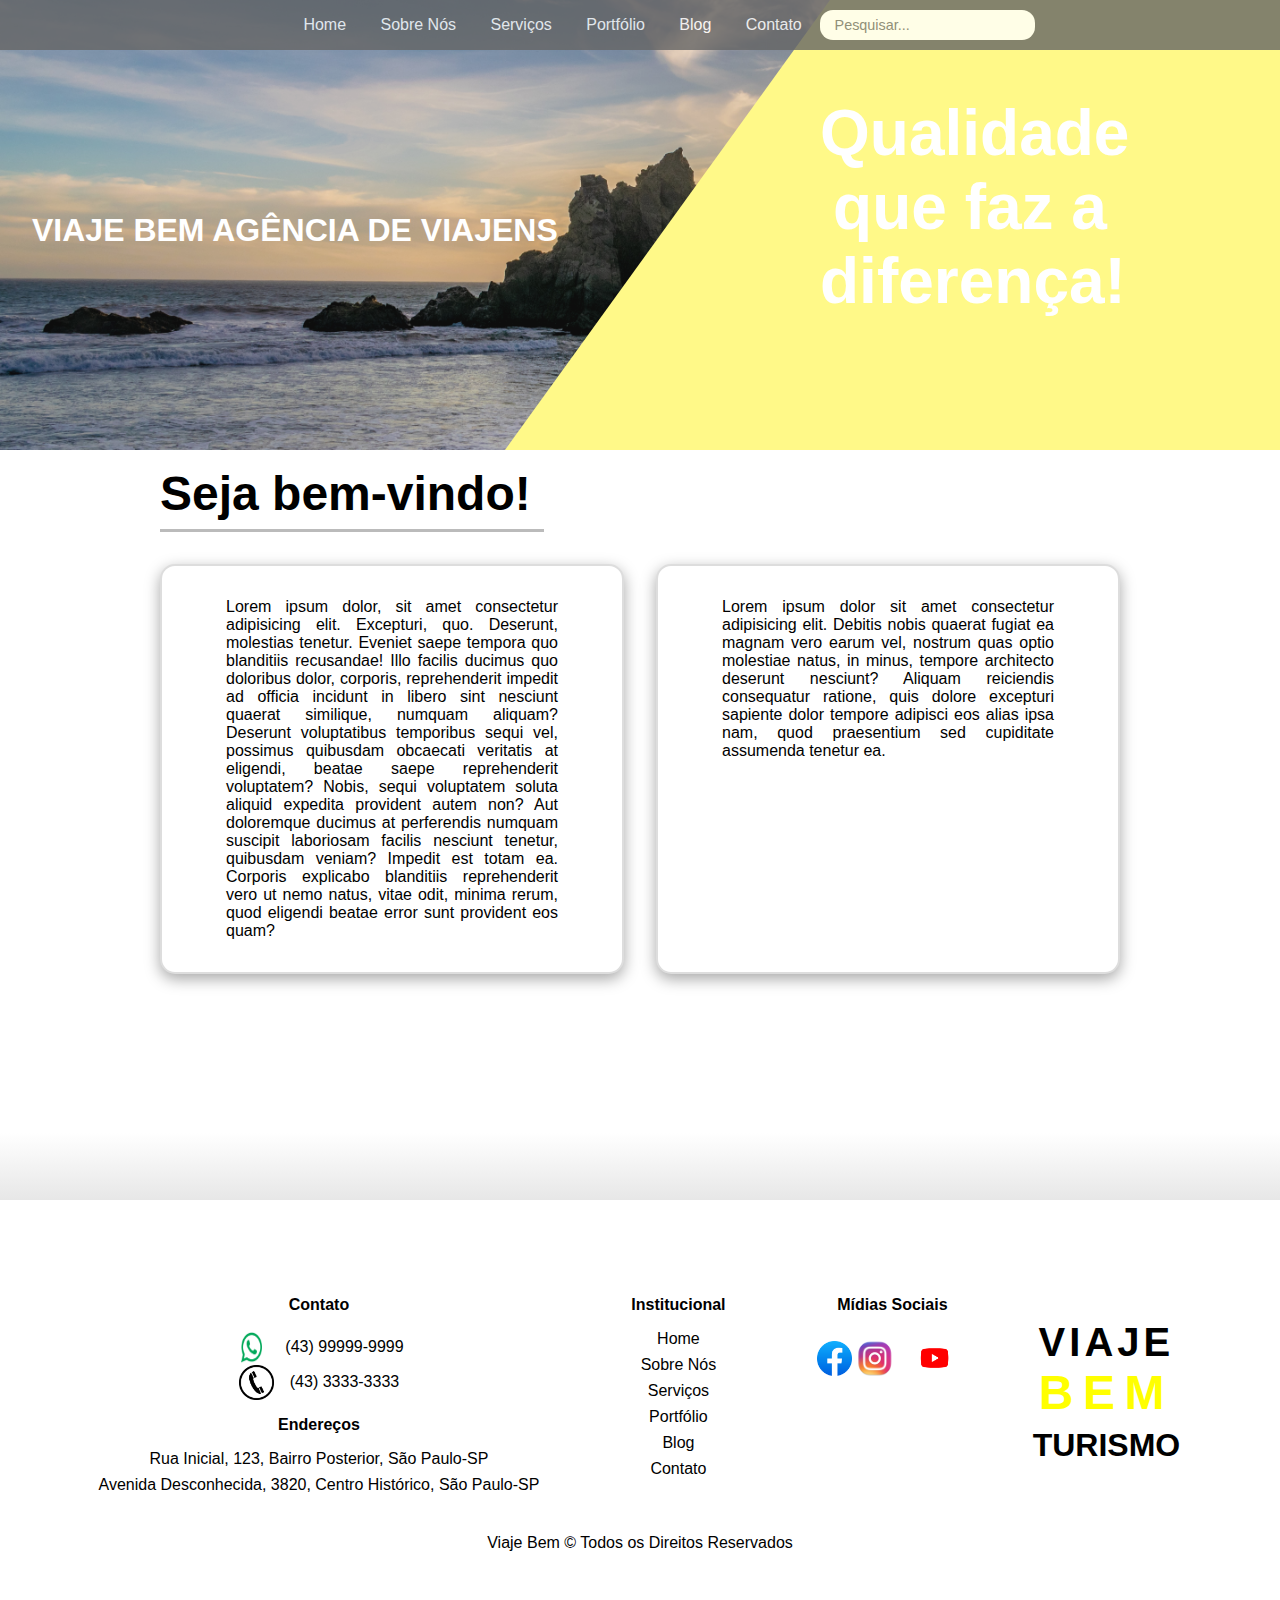
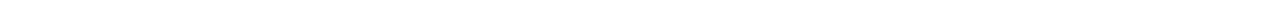
<file: index.html>
<!DOCTYPE html>
<html lang="pt-BR">
<head>
    <meta charset="UTF-8">
    <meta name="viewport" content="width=device-width, initial-scale=1.0">
    <meta name="description" content="Agência de Viagens">
    <meta name="keywords" content="Viagens, agência, viajar, férias">
    <meta name="author" content="Viaje Bem - Agência de Viagens">
    <title>Viaje Bem</title>
    <link rel="stylesheet" href="css/styles.css">
</head>
<body>
    <header>
        <div class="top-image-container">
            <div class="title-container">
                <h1>Viaje Bem Agência de Viajens</h1>
            </div>
            <div class="nav-container">
                <nav>
                    <ul>
                        <li><a href="index.html" class="nav-link-title">Viage Bem Agência de Viajens</a></li>
                        <li><a href="index.html" class="nav-link">Home</a></li>
                        <li><a href="sobre.html" class="nav-link">Sobre Nós</a></li>
                        <li><a href="servicos.html" class="nav-link">Serviços</a></li>
                        <li><a href="portfolio.html" class="nav-link">Portfólio</a></li>
                        <li><a href="blog.html" class="nav-link">Blog</a></li>
                        <li><a href="contato.html" class="nav-link">Contato</a></li>
                        <form action="">
                            <li><input type="text" placeholder="Pesquisar..." class="search-input"></li>
                        </form>
                    </ul>
                </nav>
            </div>
            <img src="img/topo.jpg" alt="Imagem de Topo" class="top-image">
            <div class="animated-background"></div>
            <p class="top-image-animated-text">Qualidade que faz a diferença!</p>
        </div>
    </header>
    <div class="main-content">
        <div class="container">
            <div class="page-title-container">
                <h1 class="page-title">Seja bem-vindo!</h1>
                <div class="page-title-border"></div>
            </div>
            <div class="content-card-container">
                <div class="content-card">
                    <p class="text-content">Lorem ipsum dolor, sit amet consectetur adipisicing elit. Excepturi, quo. Deserunt, molestias tenetur. Eveniet saepe tempora quo blanditiis recusandae! Illo facilis ducimus quo doloribus dolor, corporis, reprehenderit impedit ad officia incidunt in libero sint nesciunt quaerat similique, numquam aliquam? Deserunt voluptatibus temporibus sequi vel, possimus quibusdam obcaecati veritatis at eligendi, beatae saepe reprehenderit voluptatem? Nobis, sequi voluptatem soluta aliquid expedita provident autem non? Aut doloremque ducimus at perferendis numquam suscipit laboriosam facilis nesciunt tenetur, quibusdam veniam? Impedit est totam ea. Corporis explicabo blanditiis reprehenderit vero ut nemo natus, vitae odit, minima rerum, quod eligendi beatae error sunt provident eos quam?</p>
                </div>
                <div class="content-card">
                    <p class="text-content">Lorem ipsum dolor sit amet consectetur adipisicing elit. Debitis nobis quaerat fugiat ea magnam vero earum vel, nostrum quas optio molestiae natus, in minus, tempore architecto deserunt nesciunt? Aliquam reiciendis consequatur ratione, quis dolore excepturi sapiente dolor tempore adipisci eos alias ipsa nam, quod praesentium sed cupiditate assumenda tenetur ea.</p>  
                </div>
            </div>
        </div>
    </div>
    <footer>
        <div class="footer-top-section">
            <div class="footer-company-info">
                <p class="footer-info-title"><a href="contato.html" class="footer-link">Contato</a></p>
                <div class="footer-info-container">
                    <img src="img/social-media-logos/whatsapp_small_logo.png" alt="Logotipo Whatsapp">
                    <p class="footer-info-text"><span>(43) 99999-9999</span></p>
                </div>
                <div class="footer-info-container">
                    <img src="img/icons/phone.jpg" alt="Logotipo Telefone">
                    <p class="footer-info-text"><span>(43) 3333-3333</span></p>
                </div>
                <p class="footer-info-title">Endereços</p>
                <p class="footer-info-text">Rua Inicial, 123, Bairro Posterior, São Paulo-SP</p>
                <p class="footer-info-text">Avenida Desconhecida, 3820, Centro Histórico, São Paulo-SP</p>
            </div>
            <div class="footer-links-container">
                <p class="footer-links-title"><a href="sobre.html" class="footer-link">Institucional</a></p>
                <ul>
                    <li><a href="index.html" class="footer-link">Home</a></li>
                    <li><a href="sobre.html" class="footer-link">Sobre Nós</a></li>
                    <li><a href="servicos.html" class="footer-link">Serviços</a></li>
                    <li><a href="portfolio.html" class="footer-link">Portfólio</a></li>
                    <li><a href="blog.html" class="footer-link">Blog</a></li>
                    <li><a href="contato.html" class="footer-link">Contato</a></li>
                </ul>
            </div>
            <div class="footer-social-links-container">
                <p class="footer-links-title">Mídias Sociais</p>
                <div class="social-links-container">
                    <a href="#"><img src="img/social-media-logos/facebook_small_logo.png" alt="Logo Facebook" width="35px"></a>
                    <a href="#"><img src="img/social-media-logos/instagram_small_logo.png" alt="Logo Instagram" width="45px"></a>
                    <a href="#"><img src="img/social-media-logos/youtube_small_logo.png" alt="Logo Youtube" width="75px"></a>
                </div>
            </div>
            <div class="footer-extra-container">
                <a href="index.html" class="footer-company-link"><p class="footer-company-name">Viaje <br/><span class="company-name-small-space">Bem</span><br/><span class="company-name-spaced">Turismo</span></p></a>
            </div>
        </div>
        <div class="copyright-container">
            <p>Viaje Bem &copy; Todos os Direitos Reservados</p>
        </div>
    </footer>
</body>
</html>
</file>
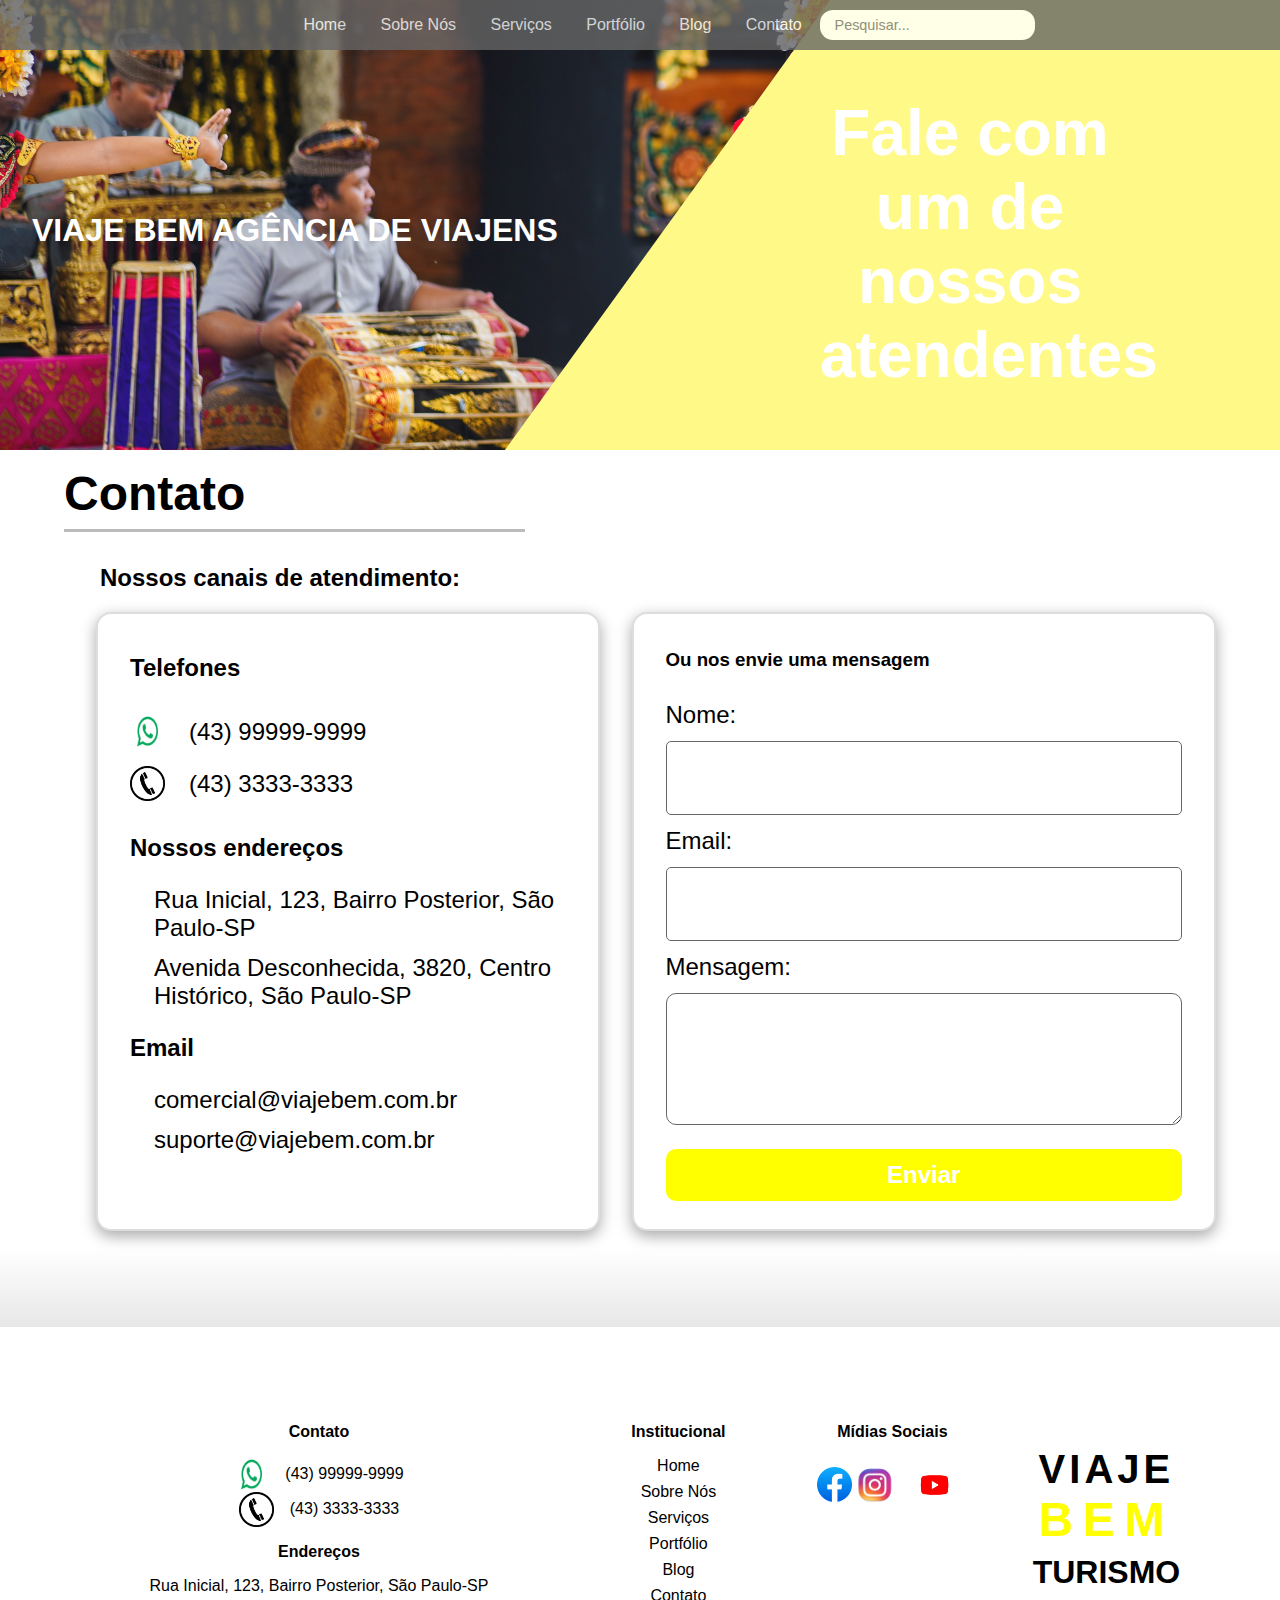
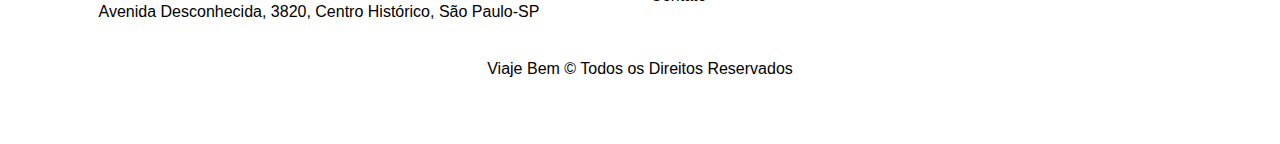
<file: contato.html>
<!DOCTYPE html>
<html lang="pt-BR">
<head>
    <meta charset="UTF-8">
    <meta name="viewport" content="width=device-width, initial-scale=1.0">
    <meta name="description" content="Agência de Viagens">
    <meta name="keywords" content="Viagens, agência, viajar, férias">
    <meta name="author" content="Viaje Bem - Agência de Viagens">
    <title>Viaje Bem</title>
    <link rel="stylesheet" href="css/styles.css">
    <link rel="stylesheet" href="css/contato.css">
</head>
<body>
    <header>
        <div class="top-image-container">
            <div class="title-container">
                <h1>Viaje Bem Agência de Viajens</h1>
            </div>
            <div class="nav-container">
                <nav>
                    <ul>
                        <li><a href="index.html" class="nav-link-title">Viage Bem Agência de Viajens</a></li>
                        <li><a href="index.html" class="nav-link">Home</a></li>
                        <li><a href="sobre.html" class="nav-link">Sobre Nós</a></li>
                        <li><a href="servicos.html" class="nav-link">Serviços</a></li>
                        <li><a href="portfolio.html" class="nav-link">Portfólio</a></li>
                        <li><a href="blog.html" class="nav-link">Blog</a></li>
                        <li><a href="contato.html" class="nav-link">Contato</a></li>
                        <form action="">
                            <li><input type="text" placeholder="Pesquisar..." class="search-input"></li>
                        </form>
                    </ul>
                </nav>
            </div>
            <img src="img/bali1.jpg" alt="Imagem de Topo" class="top-image">
            <div class="animated-background"></div>
            <p class="top-image-animated-text">Fale com um de nossos atendentes</p>
        </div>
    </header>
    <div class="main-content">
        <div class="container spaced-container">
            <div class="page-title-container">
                <h1 class="page-title">Contato</h1>
                <div class="page-title-border"></div>
            </div>
            <h2 class="section-title">Nossos canais de atendimento:</h2>
            <div class="contact-channels-container">
                <div class="content-card-container">
                    <div class="content-card">
                        <h3 class="contact-info-title">Telefones</h3>
                        <div class="contact-info-container">
                            <img src="img/social-media-logos/whatsapp_small_logo.png" alt="Logotipo Whatsapp">
                            <p class="contact-info-text"><span>(43) 99999-9999</span></p>
                        </div>
                        <div class="contact-info-container">
                            <img src="img/icons/phone.jpg" alt="Logotipo Telefone">
                            <p class="contact-info-text"><span>(43) 3333-3333</span></p>
                        </div>
                        <h3 class="contact-info-title">Nossos endereços</h3>
                        <p class="contact-info-text">Rua Inicial, 123, Bairro Posterior, São Paulo-SP</p>
                        <p class="contact-info-text">Avenida Desconhecida, 3820, Centro Histórico, São Paulo-SP</p>
                        <h3 class="contact-info-title">Email</h3>
                        <p class="contact-info-text">comercial@viajebem.com.br</p>
                        <p class="contact-info-text">suporte@viajebem.com.br</p>
                    </div>
                    <div class="content-card">
                        <h3>Ou nos envie uma mensagem</h3>
                        <div>
                            <form method="POST" action="contato.html" id="contact-form">
                                <label class="custom-label" for="nomeFormularioContato">Nome:</label>
                                <input class="custom-input" type="text" name="nomeFormularioContato" required>
                                <label class="custom-label" for="emailFormularioContato">Email:</label>
                                <input class="custom-input" type="email" name="emailFormularioContato" required>
                                <label class="custom-label" for="mensagemFormularioContato">Mensagem:</label>
                                <textarea class="custom-textArea" name="mensagemFormularioContato" id="mensagemFormularioContato" cols="40" rows="5" required></textarea>
                                <button class="btn" type="submit">Enviar</button>
                            </form>
                        </div>
                    </div>
                </div>
            </div>
        </div>
    </div>
    <footer>
        <div class="footer-top-section">
            <div class="footer-company-info">
                <p class="footer-info-title"><a href="contato.html" class="footer-link">Contato</a></p>
                <div class="footer-info-container">
                    <img src="img/social-media-logos/whatsapp_small_logo.png" alt="Logotipo Whatsapp">
                    <p class="footer-info-text"><span>(43) 99999-9999</span></p>
                </div>
                <div class="footer-info-container">
                    <img src="img/icons/phone.jpg" alt="Logotipo Telefone">
                    <p class="footer-info-text"><span>(43) 3333-3333</span></p>
                </div>
                <p class="footer-info-title">Endereços</p>
                <p class="footer-info-text">Rua Inicial, 123, Bairro Posterior, São Paulo-SP</p>
                <p class="footer-info-text">Avenida Desconhecida, 3820, Centro Histórico, São Paulo-SP</p>
            </div>
            <div class="footer-links-container">
                <p class="footer-links-title"><a href="sobre.html" class="footer-link">Institucional</a></p>
                <ul>
                    <li><a href="index.html" class="footer-link">Home</a></li>
                    <li><a href="sobre.html" class="footer-link">Sobre Nós</a></li>
                    <li><a href="servicos.html" class="footer-link">Serviços</a></li>
                    <li><a href="portfolio.html" class="footer-link">Portfólio</a></li>
                    <li><a href="blog.html" class="footer-link">Blog</a></li>
                    <li><a href="contato.html" class="footer-link">Contato</a></li>
                </ul>
            </div>
            <div class="footer-social-links-container">
                <p class="footer-links-title">Mídias Sociais</p>
                <div class="social-links-container">
                    <a href="#"><img src="img/social-media-logos/facebook_small_logo.png" alt="Logo Facebook" width="35px"></a>
                    <a href="#"><img src="img/social-media-logos/instagram_small_logo.png" alt="Logo Instagram" width="45px"></a>
                    <a href="#"><img src="img/social-media-logos/youtube_small_logo.png" alt="Logo Youtube" width="75px"></a>
                </div>
            </div>
            <div class="footer-extra-container">
                <a href="index.html" class="footer-company-link"><p class="footer-company-name">Viaje <br/><span class="company-name-small-space">Bem</span><br/><span class="company-name-spaced">Turismo</span></p></a>
            </div>
        </div>
        <div class="copyright-container">
            <p>Viaje Bem &copy; Todos os Direitos Reservados</p>
        </div>
    </footer>
</body>
</html>
</file>
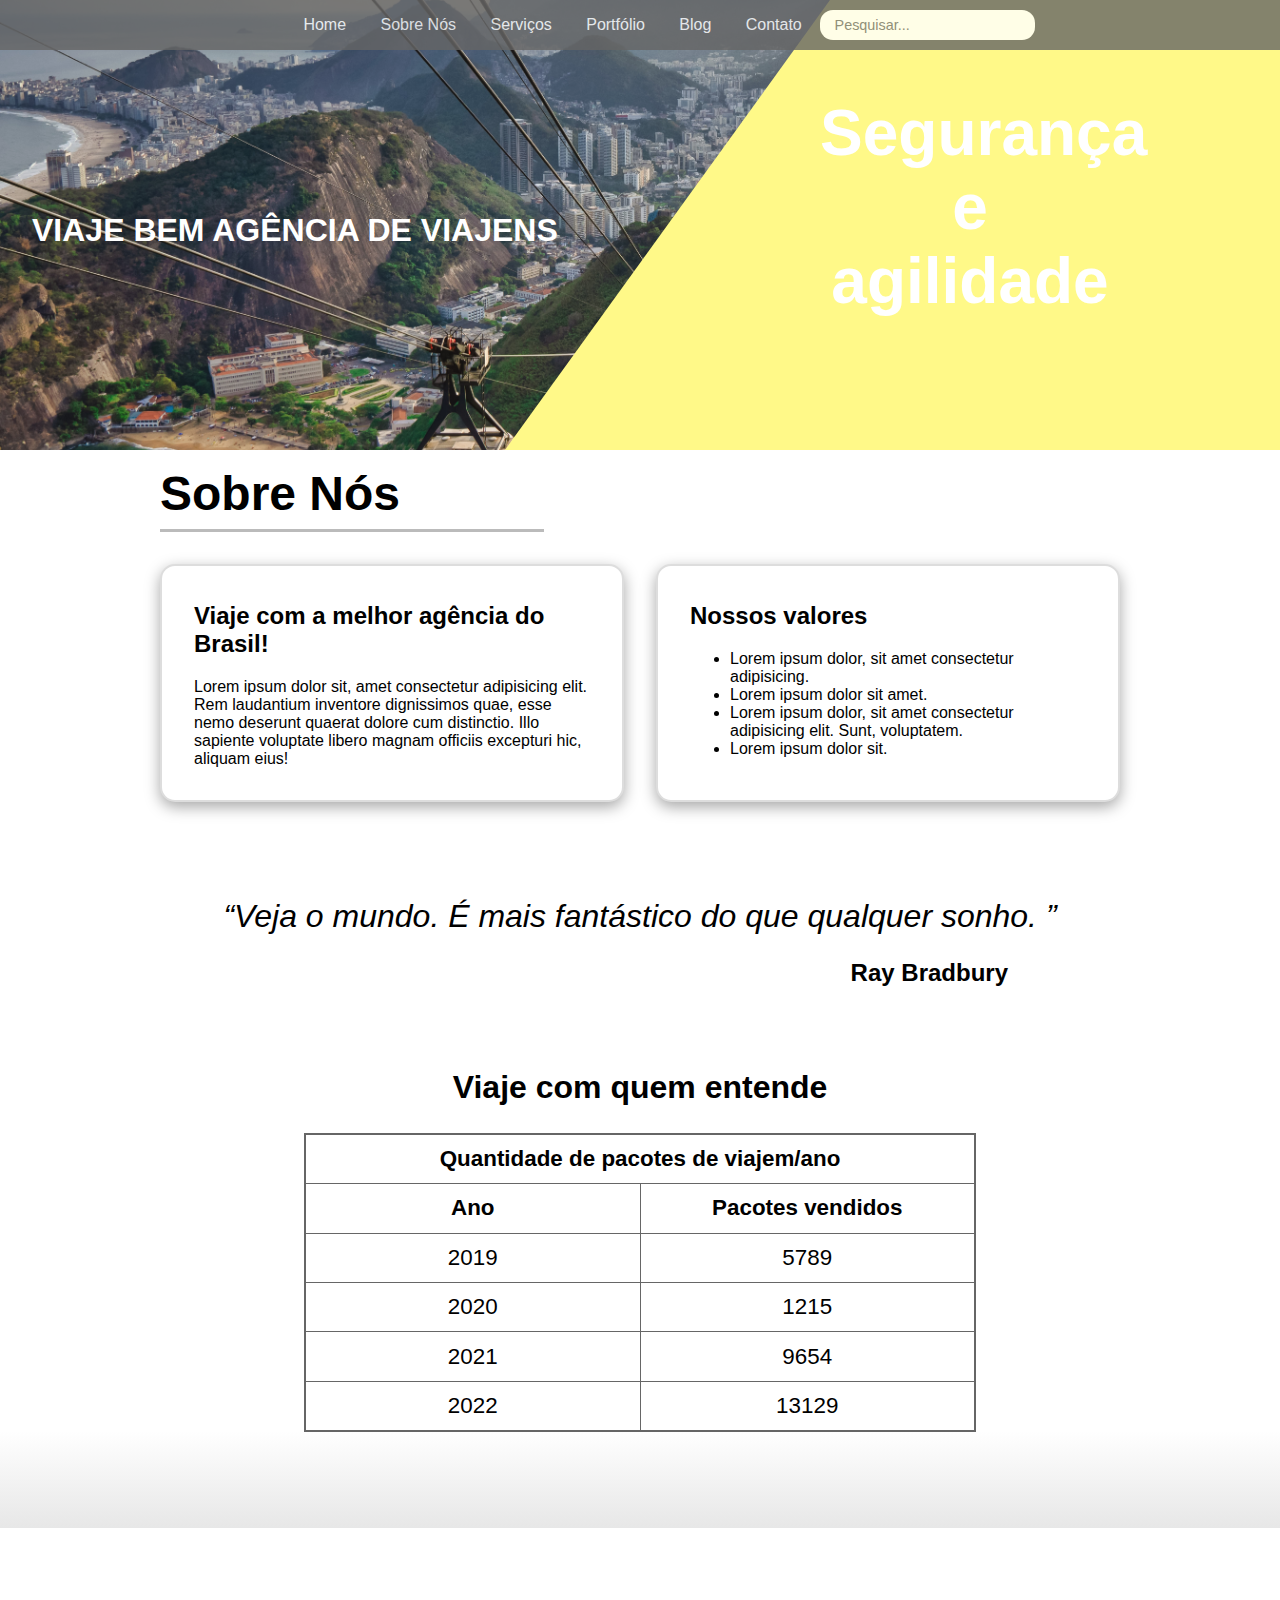
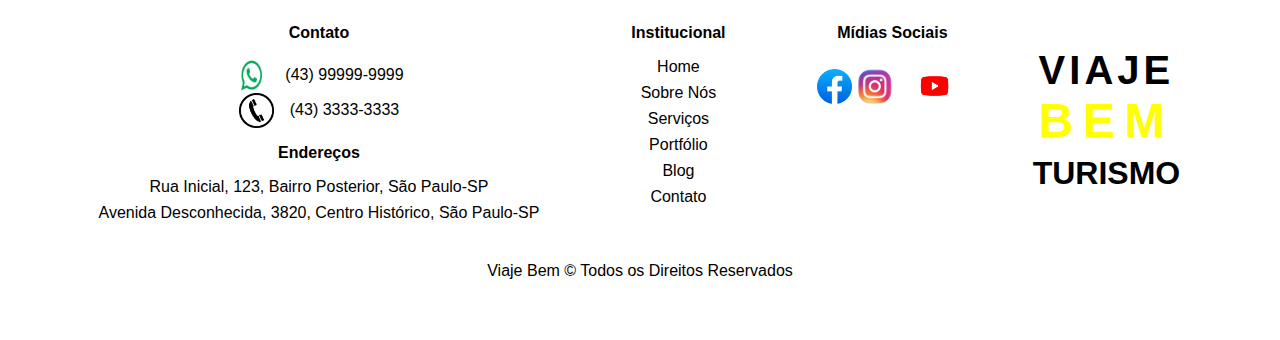
<file: sobre.html>
<!DOCTYPE html>
<html lang="pt-BR">
<head>
    <meta charset="UTF-8">
    <meta name="viewport" content="width=device-width, initial-scale=1.0">
    <meta name="description" content="Agência de Viagens">
    <meta name="keywords" content="Viagens, agência, viajar, férias">
    <meta name="author" content="Viaje Bem - Agência de Viagens">
    <title>Viaje Bem</title>
    <link rel="stylesheet" href="css/styles.css">
    <link rel="stylesheet" href="css/sobre.css">
</head>
<body>
    <header>
        <div class="top-image-container">
            <div class="title-container">
                <h1>Viaje Bem Agência de Viajens</h1>
            </div>
            <div class="nav-container">
                <nav>
                    <ul>
                        <li><a href="index.html" class="nav-link-title">Viage Bem Agência de Viajens</a></li>
                        <li><a href="index.html" class="nav-link">Home</a></li>
                        <li><a href="sobre.html" class="nav-link">Sobre Nós</a></li>
                        <li><a href="servicos.html" class="nav-link">Serviços</a></li>
                        <li><a href="portfolio.html" class="nav-link">Portfólio</a></li>
                        <li><a href="blog.html" class="nav-link">Blog</a></li>
                        <li><a href="contato.html" class="nav-link">Contato</a></li>
                        <form action="">
                            <li><input type="text" placeholder="Pesquisar..." class="search-input"></li>
                        </form>
                    </ul>
                </nav>
            </div>
            <img src="img/brazil1.jpg" alt="Imagem de Topo" class="top-image">
            <div class="animated-background"></div>
            <p class="top-image-animated-text">Segurança e agilidade</p>
        </div>
    </header>
    <div class="main-content">
        <div class="container">
            <div class="page-title-container">
                <h1 class="page-title">Sobre Nós</h1>
                <div class="page-title-border"></div>
            </div>
            <section>
                <div class="content-card-container">
                    <div class="content-card">
                        <p class="text-content">
                            <h2>Viaje com a melhor agência do Brasil!</h2>
                            <p>Lorem ipsum dolor sit, amet consectetur adipisicing elit. Rem laudantium inventore dignissimos quae, esse nemo deserunt quaerat dolore cum distinctio. Illo sapiente voluptate libero magnam officiis excepturi hic, aliquam eius!</p>
                        </p>
                    </div>
                    <div class="content-card">
                        <p class="text-content">
                            <h2>Nossos valores</h2>
                            <ul>
                                <li>Lorem ipsum dolor, sit amet consectetur adipisicing.</li>
                                <li>Lorem ipsum dolor sit amet.</li>
                                <li>Lorem ipsum dolor, sit amet consectetur adipisicing elit. Sunt, voluptatem.</li>
                                <li>Lorem ipsum dolor sit.</li>
                            </ul>
                        </p>  
                    </div>
                </div>
                <div class="quote-container">
                    <blockquote>
                        <i class="quote">“Veja o mundo. É mais fantástico do que qualquer sonho. ”</i>
                        <p>Ray Bradbury</p>
                    </blockquote>
                </div>
            </section>
        </div>
        <div class="container table-container">
            <h2 class="table-title">Viaje com quem entende</h2>
            <table class="pacotes-vendidos-table">
                <thead>
                    <tr>
                        <th colspan="2">Quantidade de pacotes de viajem/ano</th>
                    </tr>
                    <tr>
                        <th>Ano</th>
                        <th>Pacotes vendidos</th>
                    </tr>
                </thead>
                <tbody>
                    <tr>
                        <td>2019</td>
                        <td>5789</td>
                    </tr>
                    <tr>
                        <td>2020</td>
                        <td>1215</td>
                    </tr>
                    <tr>
                        <td>2021</td>
                        <td>9654</td>
                    </tr>
                    <tr>
                        <td>2022</td>
                        <td>13129</td>
                    </tr>
                </tbody>
            </table>
        </div>
    </div>
    <footer>
        <div class="footer-top-section">
            <div class="footer-company-info">
                <p class="footer-info-title"><a href="contato.html" class="footer-link">Contato</a></p>
                <div class="footer-info-container">
                    <img src="img/social-media-logos/whatsapp_small_logo.png" alt="Logotipo Whatsapp">
                    <p class="footer-info-text"><span>(43) 99999-9999</span></p>
                </div>
                <div class="footer-info-container">
                    <img src="img/icons/phone.jpg" alt="Logotipo Telefone">
                    <p class="footer-info-text"><span>(43) 3333-3333</span></p>
                </div>
                <p class="footer-info-title">Endereços</p>
                <p class="footer-info-text">Rua Inicial, 123, Bairro Posterior, São Paulo-SP</p>
                <p class="footer-info-text">Avenida Desconhecida, 3820, Centro Histórico, São Paulo-SP</p>
            </div>
            <div class="footer-links-container">
                <p class="footer-links-title"><a href="sobre.html" class="footer-link">Institucional</a></p>
                <ul>
                    <li><a href="index.html" class="footer-link">Home</a></li>
                    <li><a href="sobre.html" class="footer-link">Sobre Nós</a></li>
                    <li><a href="servicos.html" class="footer-link">Serviços</a></li>
                    <li><a href="portfolio.html" class="footer-link">Portfólio</a></li>
                    <li><a href="blog.html" class="footer-link">Blog</a></li>
                    <li><a href="contato.html" class="footer-link">Contato</a></li>
                </ul>
            </div>
            <div class="footer-social-links-container">
                <p class="footer-links-title">Mídias Sociais</p>
                <div class="social-links-container">
                    <a href="#"><img src="img/social-media-logos/facebook_small_logo.png" alt="Logo Facebook" width="35px"></a>
                    <a href="#"><img src="img/social-media-logos/instagram_small_logo.png" alt="Logo Instagram" width="45px"></a>
                    <a href="#"><img src="img/social-media-logos/youtube_small_logo.png" alt="Logo Youtube" width="75px"></a>
                </div>
            </div>
            <div class="footer-extra-container">
                <a href="index.html" class="footer-company-link"><p class="footer-company-name">Viaje <br/><span class="company-name-small-space">Bem</span><br/><span class="company-name-spaced">Turismo</span></p></a>
            </div>
        </div>
        <div class="copyright-container">
            <p>Viaje Bem &copy; Todos os Direitos Reservados</p>
        </div>
    </footer>
</body>
</html>
</file>
<file: css/styles.css>
:root{
    --dark-gray: #aaa;
    --light-dark-gray: #bbb;
    --gray: #ccc;
    --light-gray: #ddd;
    --very-light-gray: #eee;
    --white: #fff;
    --very-dark-gray: #666;
    --darker-gray: #444;
    --yellow: rgb(255, 255, 0);
    --dark-yellow: rgb(236, 236, 40);
    --light-yellow: rgb(255, 255, 127);
    --very-light-yellow: #fff988;
    --black: #000;
    --red: #f00;
    --scrollbar-gray: #e3e3e3;
}

html,
body {
    margin: 0 auto;
    padding: 0;
    width: 100%;
    font-family: Verdana, Geneva, Tahoma, sans-serif;
    overflow-x: hidden;
}

::-webkit-scrollbar {
    width: 11px;
}

::-webkit-scrollbar-track {
    background: var(--scrollbar-gray); 
}

::-webkit-scrollbar-thumb {
    border-radius: 15px;
    background: var(--yellow); 
}

::-webkit-scrollbar-thumb:hover {
    background: var(--light-yellow); 
}

.title-container {
    position: absolute;
    margin: 0 auto;
    background-color: transparent;
    min-height: 100px;
    top: 40%;
    z-index: 1;
}

.title-container h1 {
    margin: 0;
    padding: 1em;
    color: var(--white);
    text-transform: uppercase;
}

.nav-container {
    width: 100%;
    height: auto;
}

.nav-container nav {
    width: 100%;
    position: fixed;
    background-color: var(--very-dark-gray);
    opacity: 80%;
    z-index: 1;
    animation: 1s ease-out 0s 1 slideInFromTop;
}

@keyframes slideInFromTop {
    0% {
        transform: translateY(-100%);
    }
    100% {
        transform: translateY(0);
    }
}

.nav-container nav ul {
    max-width: 750px;
    min-height: 50px;
    margin: 0 auto;
    list-style: none;
    display: flex;
    justify-content: space-between;
    align-items: center;
}

.nav-link,
.nav-link-title,
.footer-link {
    text-decoration: none;
    color: var(--white);
    transition: all .5s;
    margin: 0 1em;
}

.nav-link:hover,
.footer-link:hover {
    color: var(--gray);
}

.nav-link-title {
    display: none;
    text-transform: uppercase;
    font-weight: bold;
}

.search-input {
    padding: 0.5em 1em;
    font-size: 0.9rem;
    border-radius: 13px;
    border: none;
}

.search-input:focus {
    outline-color: var(--yellow);
}

.top-image-container {
    position: relative;
    width: 100%;
    max-height: 450px;
    overflow: hidden;
}

.top-image-container:hover .top-image-animated-text{
    color: var(--white);
    opacity: 100%;
    transition: all 1.5s;
    right: 2.5em;
}

.animated-background {
    height: 450px;
    width: 450px;
    position: absolute;
    top: 0;
    right: -100%;
    width: 450px;
	height: 0;
	border-left: 325px solid transparent;
	border-bottom: 450px solid var(--very-light-yellow);
    transition-property: right;
    transition-duration: 1s;
}

.arrow-down {
    width: 0; 
    height: 0; 
    border-left: 20px solid transparent;
    border-right: 20px solid transparent;
    
    border-top: 20px solid var(--red);
  }

.top-image-container:hover .animated-background {
    right: 0;
}

.top-image {
    width: 100%;
    height: 550px;
    opacity: 95%;
    object-fit: cover;
    object-position: center;
    position: relative;
    transition-property: height;
    transition-duration: 1s;
}

.top-image-container:hover .top-image {
    height: 450px;
    transition-delay: 0.4s;
}

.top-image-animated-text {
    position: absolute;
    top: 0.5em;
    right: -5em;
    color: var(--very-light-gray);
    font-size: 4rem;
    font-weight: bold;
    width: 300px;
    text-align: center;
    opacity: 0;
}

.main-content {
    min-height: 750px;
    background: linear-gradient(0deg, rgba(78,78,78,1) 0%, rgba(231,231,231,1) 0%, rgba(255,255,255,1) 9%);
}

.container {
    width: 75%;
    min-height: 300px;
    margin: 0 auto;
    padding: 1em 2em;
}

.page-title-border {
    width: 40%;
    margin-top: 0.5em;
    margin-bottom: 2em;
    border-top: 3px solid var(--light-dark-gray);
    animation: 1.4s ease-out 0s 1 slideInFromLeftPageTitle;
}

@keyframes slideInFromLeftPageTitle {
    0% {
        width: 0;
    }
    100% {
        width: 40%;
    }
}

.page-title {
    display: inline-block;
    font-size: 3rem;
    margin-top: 0;
    margin-bottom: 0;
    transition: ease-out 1s;
}

.page-title:hover {
    color: var(--very-dark-gray);
    animation: 0.5s ease-out 0s 1 shakeIt;
}

@keyframes shakeIt {
    0% {
        transform: rotateZ(0deg);
    }
    25% {
        transform: rotateZ(-1deg);
    }
    50% {
        transform: rotateZ(1deg);
    }
    75% {
        transform: rotateZ(-1deg);
    }
    100% {
        transform: rotateZ(0deg);
    }
}

.content-card-container {
    display: grid;
    grid-template-columns: 1fr 1fr;
    column-gap: 2em;
}

.content-card {
    padding: 1em 2em;
    background-color: var(--white);
    border: 2px solid var(--light-gray);
    border-radius: 15px;
    box-shadow: rgba(0, 0, 0, 0.35) 0px 5px 15px;
    transition: all 1s;
}

.content-card:hover {
    scale: 1.2;
}

.text-content {
    padding: 0 2em;
    text-align: justify;
}

footer {
    width: 100%;
    min-height: 250px;
    background-color: var(--white);
    padding-top: 0.5em;
    padding-top: 5em;
    margin-bottom: 2em;
}

.footer-top-section {
    display: flex;
    justify-content: center;
}

.footer-info-text {
    color: var(--black);
    margin: 0.5em 0;
    transition: all .5s;
}

.footer-info-text:hover {
    color: var(--gray);
}

.footer-links-container,
.footer-company-info,
.footer-extra-container,
.footer-social-links-container {
    min-width: 150px;
    text-align: center;
    margin: 0 2em;
}

.footer-info-container {
    display: flex;
    justify-content: center;
}

.footer-info-container img {
    margin-right: 1em;
    width: 35px;
    height: 35px;
}

.footer-links-container ul {
    list-style: none;
    padding: 0;
}

.footer-links-container ul li {
    margin: 0.5em 0;
}

.footer-links-title,
.footer-info-title {
    font-weight: bold;
    color: var(--black);
    transition: all .5s;
}

.footer-link {
    color: var(--black);
}

.footer-links-title:hover {
    color: var(--gray);
}

.social-links-container {
    display: flex;
    align-items: center;
    max-width: 150px;
}

.social-links-container a {
    height: 100%;
}

.social-links-container a img {
    object-fit: scale-down;
}

.footer-extra-container {
    text-align: center;
}

.footer-company-link {
    text-decoration: none;
    color: var(--black);
}

.footer-company-name {
    font-weight: bold;
    font-size: 2.5rem;
    text-transform: uppercase;
    letter-spacing: 0.1em;
    text-align: center;
}

.company-name-small-space {
    font-size: 3rem;
    letter-spacing: 0.2em;
    color: var(--yellow);
}

.company-name-small-space:hover {
    transition: all 0.3s ease-out;
    color: var(--very-light-yellow);
}

.company-name-spaced {
    letter-spacing: 0;
    font-size: 0.8em;
}

.copyright-container {
    width: 100%;
    height: 75px;
    display: flex;
    align-items: center;
    justify-content: center;
}

.spaced-container {
    padding-bottom: 6em;
}

/* Responsividade */

@media only screen and (max-width: 1199px) {
    .animated-background {
        display: none;
    }

    .top-image-animated-text {
        display: none;
    }

    .title-container {
        width: 100%;
        text-align: center;
    }
}

@media only screen and (max-width: 800px) {

    .nav-container nav {
        opacity: 100%;
        position: relative;
    }

    .nav-container nav ul {
        flex-direction: column;
        padding: 0;
    }

    .nav-container nav ul li {
        padding: 1em 0;
    }

    .nav-link-title {
        display: block;
    }

    .top-image {
        display: none;
    }
    
    .footer-top-section {
        flex-direction: column;
    }

    .social-links-container {
        max-width: 100%;
        justify-content: center;
    }
}

@media only screen and (max-width: 650px) {

    .page-title-container {
        text-align: center;
    }

    .page-title-border {
        display: none;
    }
    
    .content-card-container {
        grid-template-rows: auto;
        grid-template-columns: 1fr;
        row-gap: 2em;
        padding-bottom: 6em;
    }
}
</file>
<file: css/contato.css>
.section-title {
    padding-left: 1.5em;
}

.contact-channels-container {
    padding-left: 2em;
}

.contact-info-container {
    display: flex;
    align-items: center;
}

.contact-info-container img {
    width: 35px;
    height: 35px;
}

.contact-info-title {
    font-size: 1.5em;
    font-weight: bold;
    color: var(--black);
    transition: all .5s;
}

.contact-info-text {
    padding-left: 1em;
    font-size: 1.5em;
    color: var(--black);
    margin: 0.5em 0;
    transition: all .5s;
}

.mail-address-container {
    font-size: 1.5em;
}

span.contact-info-text {
    padding: 0;
}

.contact-info-text:hover {
    color: var(--gray);
}

#contact-form {
    display: flex;
    flex-direction: column;
}

#contact-form label {
    margin: 0.5em 0;
}

.custom-label {
    font-size: 1.5em;
}

.custom-input {
    border-radius: 5px;
    font-size: 1.5em;
    padding: 0.5em;
    min-height: 2em;
    border: 1px solid var(--very-dark-gray);
}

.custom-input:focus {
    outline: none;
    border: 1.5px solid var(--dark-gray);
}

.custom-textArea {
    border-radius: 10px;
    font-size: 1.5em;
    padding: 0.5em;
    border: 1px solid var(--very-dark-gray);
}

.textArea:focus {
    outline: none;
    border: 1.5px solid var(--dark-gray);
}

.btn {
    padding: 0.5em 2em;
    margin: 1em 0 0.5em 0;
    color: var(--white);
    font-weight: bold;
    font-size: 1.5em;
    background-color: var(--yellow);
    border: none;
    border-radius: 10px;
}

.btn:hover {
    transition: all .3s ease-out;
    background-color: var(--dark-yellow);
}

.btn:active {
    transition: all 1s ease-out;
    background-color: var(--light-yellow);
}


@media only screen and (max-width: 1400px) {

    .container {
        width: 90%;
    }
}

@media only screen and (max-width: 1200px) {

    .container {
        text-align: center;
        width: 90%;
        padding: 0;
    }

    .page-title {
        margin-top: 1em;
    }

    .page-title-border {
        display: none;
    }

    .section-title {
        padding: 0;
    }

    .contact-channels-container {
        padding: 0;
    }

    .content-card-container {
        display: flex;
        flex-direction: column;
    }

    .content-card {
        padding: 0 0 1em 0;
        margin-bottom: 2em;
    }

    .content-card:hover {
        scale: 1.05;
    }

    .contact-info-container {
        justify-content: center;
    }

    .contact-info-text {
        padding-left: 0.3em;
    }

    .custom-input {
        margin: 0 1em;
    }

    .custom-textArea {
        margin: 0 1em;
    }

    .btn {
        margin: 1em;
    }
}

@media only screen and (max-width: 800px) {

    
}
</file>
<file: css/sobre.css>
.quote-container {
    margin-top: 6em;
    transition: all ease-out 1s;
}

.quote-container:hover {
    transform: scale(1.05);
}

.quote-container blockquote {
    text-align: center;
}

.quote-container p {
    font-size: 1.5rem;
    font-weight: bold;
    margin-right: 3em;
    text-align: right;
}

.quote {
    text-align: center;
    font-size: 2rem;
}

.table-container {
    padding-bottom: 6em;
}


.table-title {
    font-size: 2rem;
    text-align: center;
}

.pacotes-vendidos-table {
    width: 70%;
    min-height: 200px;
    border: 2px solid var(--very-dark-gray);
    border-radius: 15px;
    margin: 0 auto;
    padding: 1em 2em;
    text-align: center;
    border-collapse: collapse;
}

.pacotes-vendidos-table td:hover,
.pacotes-vendidos-table th:hover {
    transition: all ease-out 0.3s;
    background-color: var(--light-gray);
    color: var(--white);
}

.pacotes-vendidos-table th,
.pacotes-vendidos-table td {
    border: 1px solid var(--very-dark-gray);
    font-size: 1.4rem;
    padding: 0.5em 1em;
}

.pacotes-vendidos-table td {
    width: 50%;
}

@media only screen and (max-width: 650px) {

    .container {
        padding: 0;
        margin: 0 auto;
        width: 90%;
    }

    .page-title {
        margin: 0.5em 0;
    }

    .content-card {
        text-align: center;
    }

    .content-card:hover {
        scale: 1.05;
    }

    .content-card-container {
        padding-bottom: 0em;
    }

    .quote-container {
        margin: 4em 0 3em 0;
    }

    .table-container {
        padding-bottom: 4em;
    }
}
</file>
